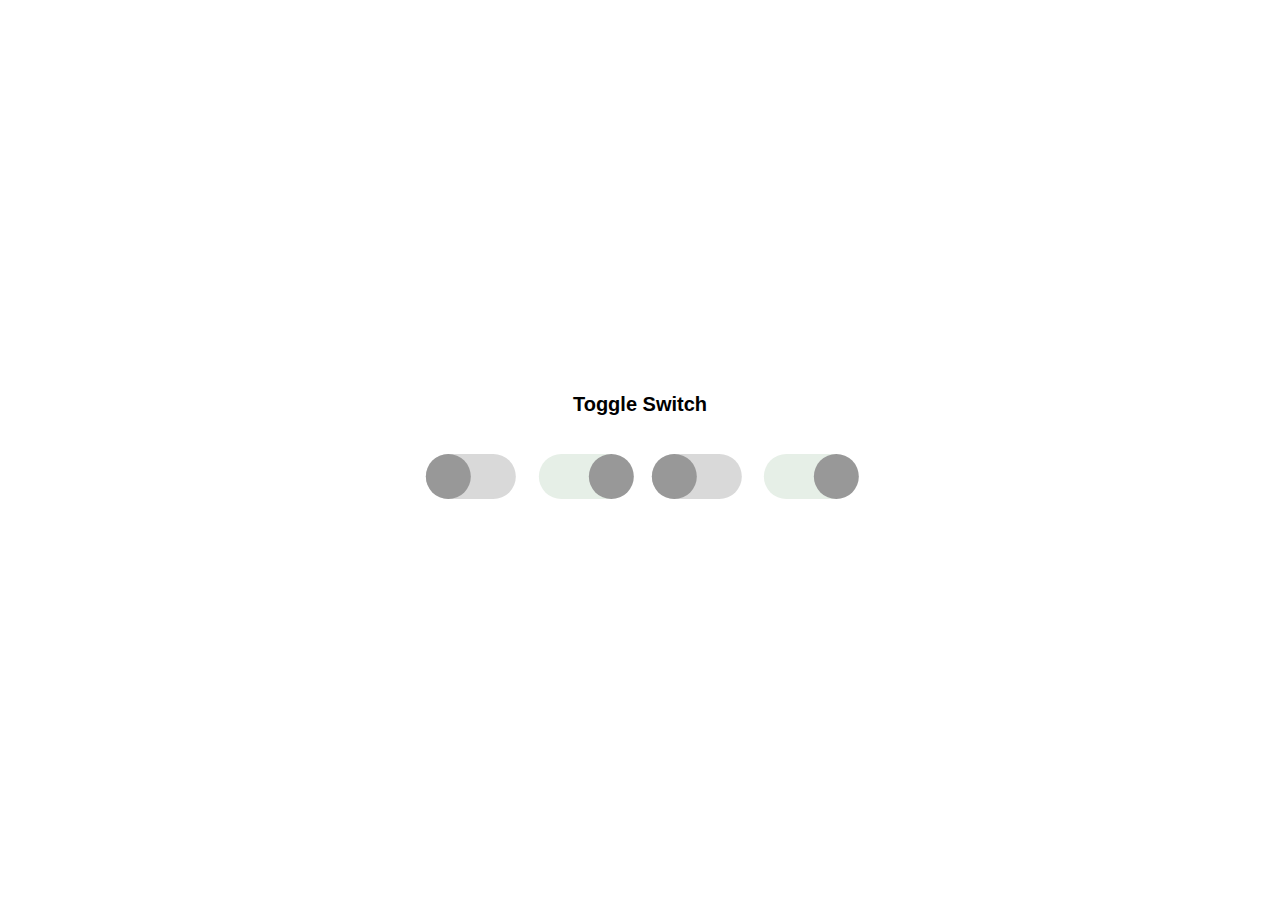
<file: switchoffon.html>
<!DOCTYPE html>
<html>
    <head>
        <title>Toggle Switch</title>
        <meta charset="utf-8">
        <link rel="stylesheet" href="switchoffon.css" type="text/css">
        <link rel="stylesheet" href="base.css">
    </head>

    <body>
        <div class="container">
            <h1>Toggle Switch</h1>

            <label class="switch">
                <input type="checkbox">
                <span class="slider"></span>
            </label>

            <label class="switch">
                <input type="checkbox" checked>
                <span class="slider"></span>
            </label>

            <label class="switch">
                <input type="checkbox">
                <span class="slider"></span>
            </label>

            <label class="switch">
                <input type="checkbox" checked>
                    <span class="slider"></span>
            </label>
        </div>
    </body>

</html>
</file>
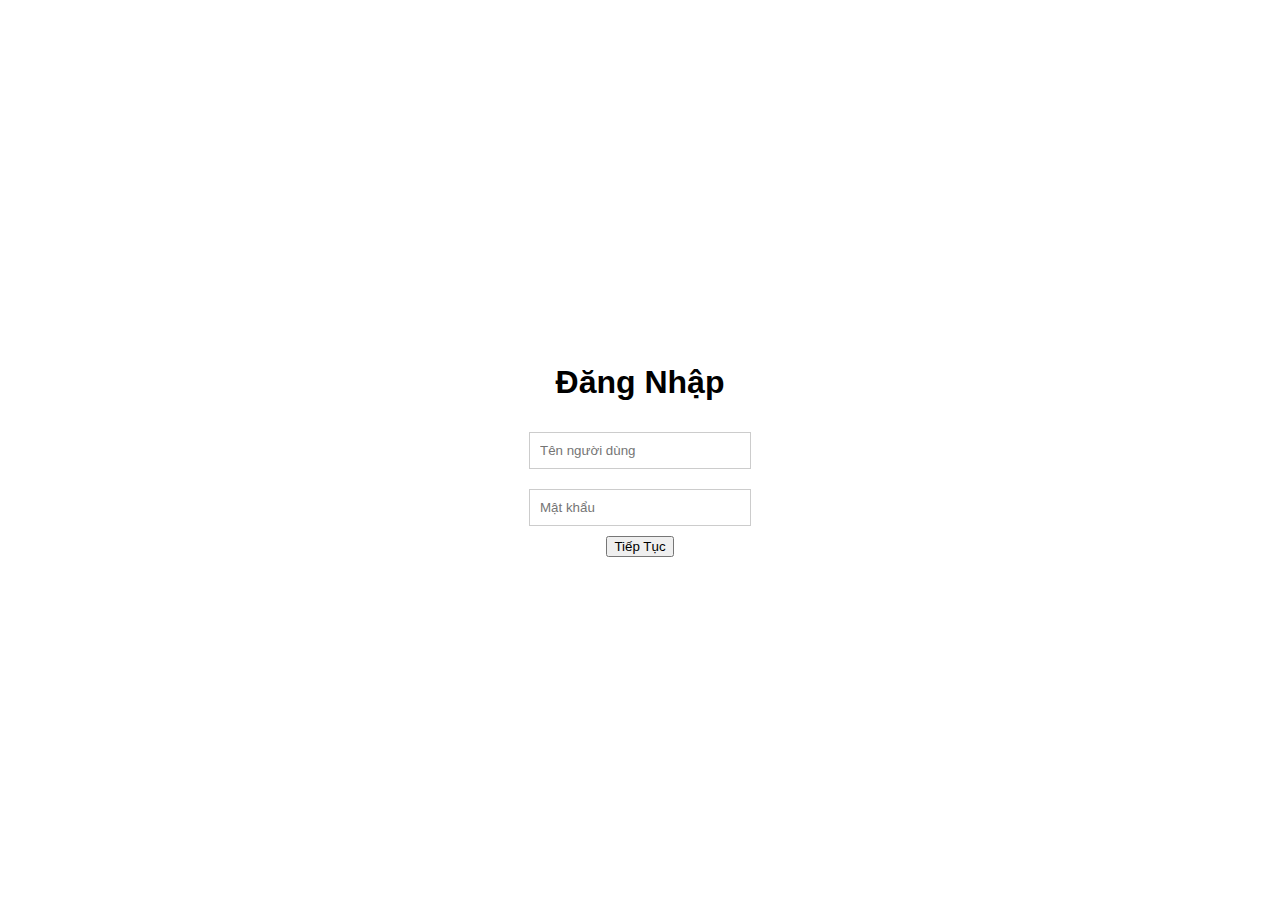
<file: warningtestxoa.html>
<!DOCTYPE html>
<html lang="en">
<head>
    <meta charset="UTF-8">
    <meta name="viewport" content="width=device-width, initial-scale=1.0">
    <title>Trang Đăng Nhập</title>
    <style>
        /* CSS để thiết kế giao diện */
        body {
            font-family: Arial, sans-serif;
            display: flex;
            align-items: center;
            justify-content: center;
            height: 100vh;
            margin: 0;
        }
        #login-container {
            text-align: center;
        }
        input {
            padding: 10px;
            margin: 10px;
            width: 200px;
            border: 1px solid #ccc;
        }
        #warning {
            display: none;
            color: red;
        }
    </style>
</head>
<body>
    <div id="login-container">
        <h1>Đăng Nhập</h1>
        <input type="text" id="username" placeholder="Tên người dùng">
        <br>
        <input type="password" id="password" placeholder="Mật khẩu">
        <br>
        <p id="warning">Vui lòng nhập thông tin tài khoản đăng nhập!</p>
        <button onclick="login()">Tiếp Tục</button>
    </div>

    <script>
        // JavaScript để xử lý sự kiện đăng nhập và hiển thị cảnh báo
        function login() {
            const usernameInput = document.getElementById("username");
            const passwordInput = document.getElementById("password");
            const warning = document.getElementById("warning");

            // Kiểm tra xem có thông tin tài khoản đăng nhập được nhập hay không
            if (usernameInput.value === "" || passwordInput.value === "") {
                warning.style.display = "block";
            } else {
                warning.style.display = "none";
                // Thực hiện các hành động đăng nhập nếu thông tin hợp lệ
                // (trong thực tế, bạn sẽ thực hiện kiểm tra và xử lý tại đây)
                alert("Đăng nhập thành công!");
            }
        }
    </script>
</body>
</html>
</file>
<file: switchoffon.css>
*{
    margin: 0;
    padding: 0;
}

.container{
    position: absolute;
    top: 50%;
    left: 50%;
    transform: translate(-50%, -50%);
    text-align: center;
}

h1{
    margin-bottom: 40px;
}

.switch{
    position: relative;
    display: inline-block;
    width: 90px;
    height: 45px;
    margin: 0 10px;
}

.slider{
    position: absolute;
    cursor: pointer;
    top: 0;
    left: 0;
    right: 0;
    bottom: 0;
    background-color: var(--mediumgrey-color);
    transition: 0.4s;
    border-radius: 34px;
}

.switch input {display: none}
.slider::before{
    position: absolute;
    content: "";
    height: 45px;
    width: 45px;
    left: 0px;
    bottom: 0px;
    top: 0;
    right: 0;
    background-color: var(--grey-color);
    transition: 0.4s;
    border-radius: 100px;
}

input:checked + .slider{
    background-color: var(--lightgreen-color);
}

input:checked + .slider::before{
    transform: translateX(50px);
}
</file>
<file: base.css>
:root{
    --white-color: #fff;
    --black-color: #000;
    --text-color: #333;
    --beige-color: #EDF1D6;
    --green-color:#76A77A;
    --lightgreen-color: #E6EFE7;
    --red-color: #EE5656;
    --grey-color: #989898;
    --lightgrey-color: #EEEEEE;
    --mediumgrey-color: #D9D9D9;
    --hardred-color: #FF1D1D;
    --hardblue-color: #225BEC;
    --hardgreen-color: #3BDF55;
    --hardyellow-color: #FFE81A;
    --hardpink-color: #FF15CC;
}

*{
    box-sizing: inherit;
}

html{
    /* 62.5% tương đương 10px */
    font-size: 62.5%;
    line-height: 2rem;
    font-family: 'Montserrat', sans-serif;
    box-sizing: border-box;
}
/* 
Chuẩn bị responsive

.grid {
    width: 1200px;
    max-width: 100%;
    margin: 0 auto;
}

.grid__full-width {
    width: 100%;
}

.grid__row {
    display: flex;
    flex-wrap: wrap;
} */
</file>
